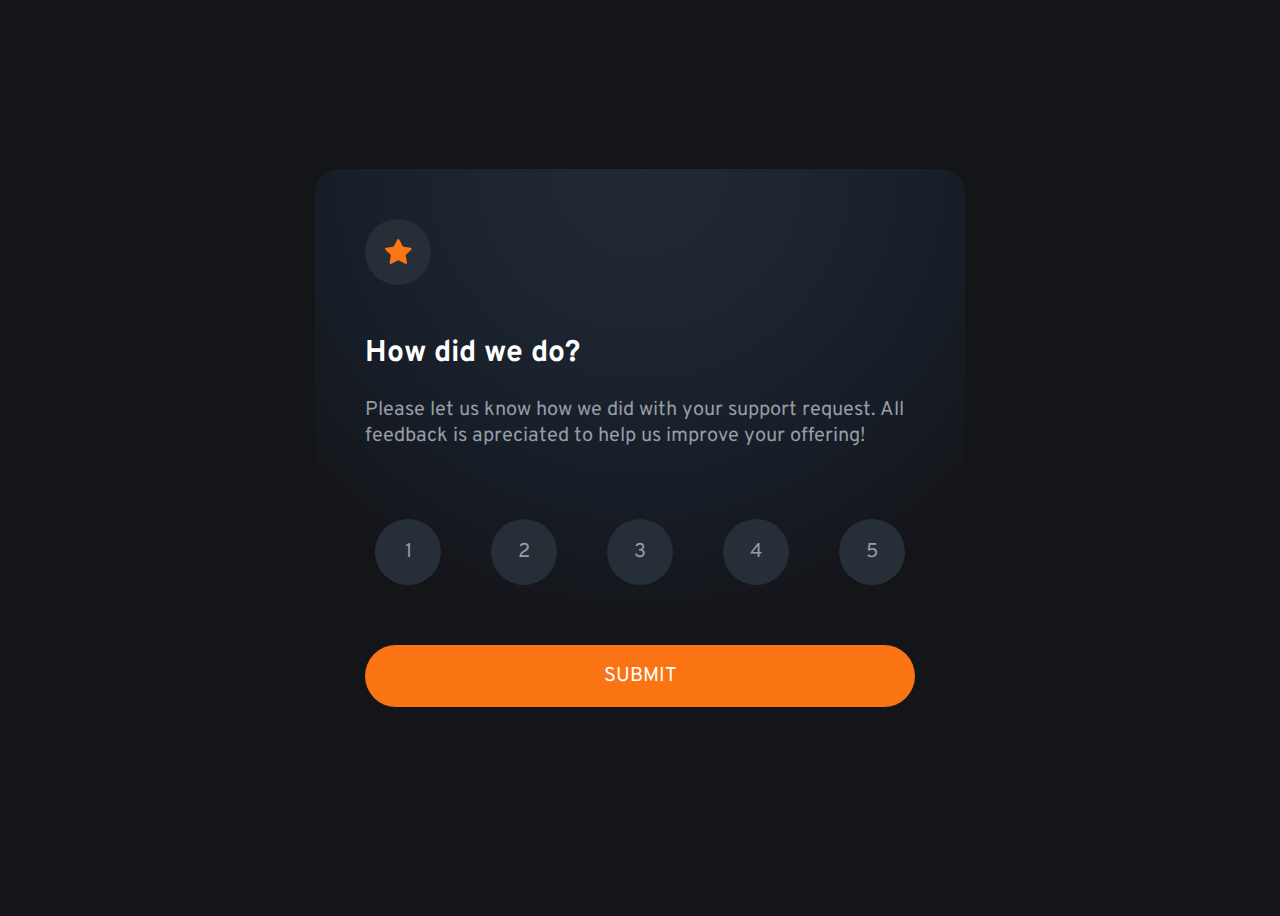
<file: index.html>
<!DOCTYPE <!DOCTYPE html>

<html>
    <head>
        <meta charset="utf-8">
        <meta http-equiv="X-UA-Compatible" content="IE=edge">
        <title></title>
        <meta name="description" content="">
        <meta name="viewport" content="width=device-width, initial-scale=1">
        <link rel="stylesheet" href="style.css">
    </head>
    <body>
        <div class="main-container">
            <div class="star-element">
                <img class="star-size" src="icon-star.svg" alt="">
                <span class="img-style"></span>
            </div>
            <div class="text-title">
                <h2>How did we do?</h2>
            </div>
            <div class="main-text">
                <p>Please let us know how we did with your support request. All feedback is apreciated to help us improve your offering!</p>
            </div>
            <div class="rating" id="rating-parent"> 
                <span id="rate-syle1">1</span>
                <span id="rate-syle2">2</span>
                <span id="rate-syle3">3</span>
                <span id="rate-syle4">4</span>
                <span id="rate-syle5">5</span>
            </div>
            <div>
                <p class="submit-btn" onclick="javascript:clickinner(this)">SUBMIT</p> 
            </div>
        </div>       
        <script src="script.js"></script>
    </body>
</html>
</file>
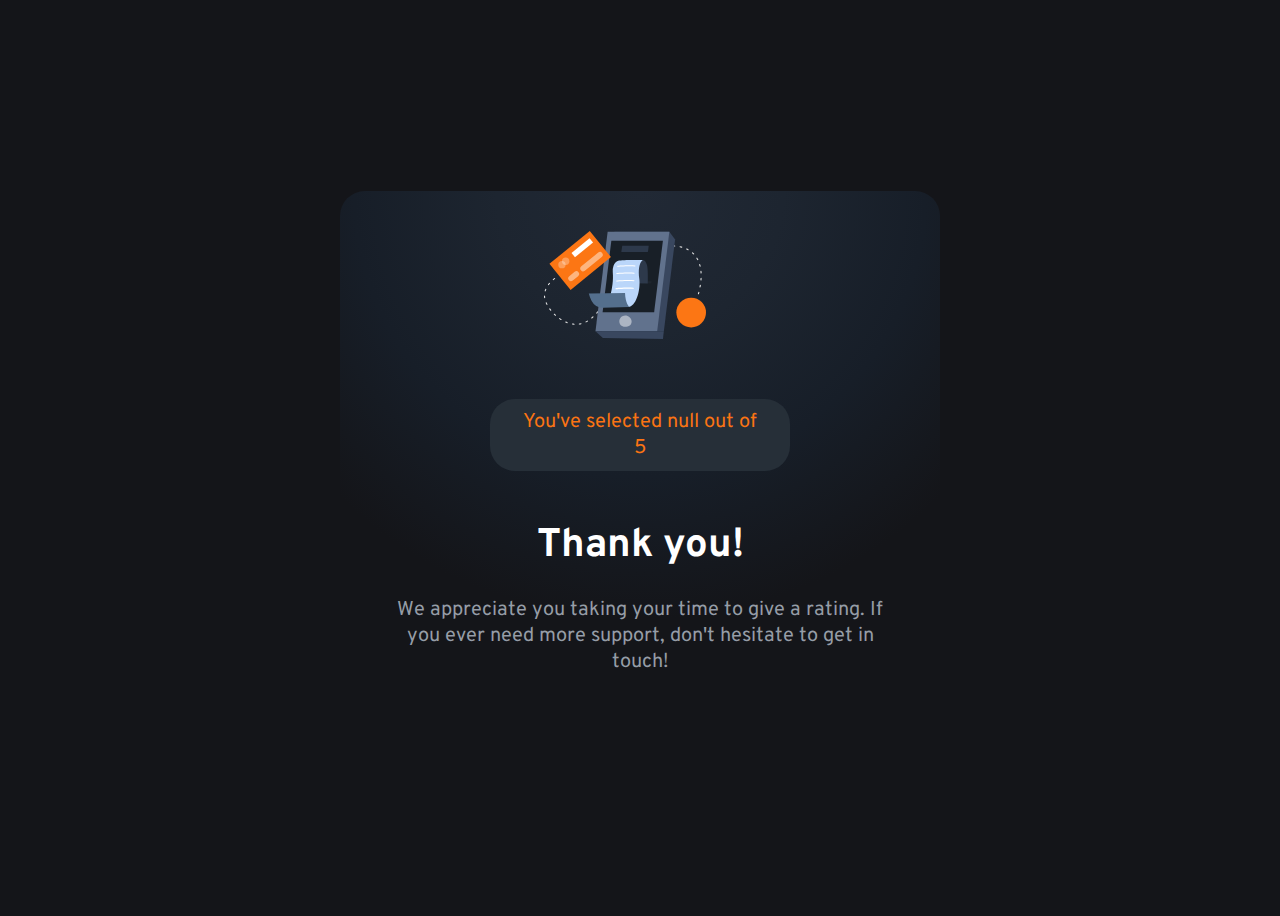
<file: submit-rating.html>
<!DOCTYPE <!DOCTYPE html>

<html>
    <head>
        <meta charset="utf-8">
        <meta http-equiv="X-UA-Compatible" content="IE=edge">
        <title></title>
        <meta name="description" content="">
        <meta name="viewport" content="width=device-width, initial-scale=1">
        <link rel="stylesheet" href="submit-rating-style.css">
    </head>
    <body>
        <div class="main-container">
            <div>
                <img class="thankyou-image" src="illustration-thank-you.svg" alt="">
            </div>
            <div class="selected-stars-container">
                <p id="rating-result" class="selected-stars">You've selected 4 out of 5</p>
            </div>
            <div class="thank-you">
                <h1>Thank you!</h1>
            </div>
            <div class="main-text">
                <p>We appreciate you taking your time to give a rating. If you ever need more support, don't hesitate to get in touch!</p>
            </div>
        </div> 
        <script src="script-rating.js"></script>     
        <script src="script.js"></script>      
    </body>
</html>
</file>
<file: style.css>
@import url('https://fonts.googleapis.com/css2?family=Overpass:wght@400;700&display=swap');

body {
    background: #141519;
    height: auto;
    display: flex;
    align-items: center;
    justify-content: center;
    min-height: 100vh;
}

.main-container{
    width: fit-content;
    height: fit-content;
    background-image: radial-gradient(circle at top, #212935, #1d2530, #171E28, transparent 70%);
    border-radius: 25px;
    font-size: 20px;
    margin: 20px 20px;
}

.star-element{
    margin: 50px 50px;
    position: relative;
    top: 0;
    left: 0;
}

.img-style{
    background: #262F38;
    width: 1.3em;
    height: 1.3em;
    display: inline-block;
    padding: 1em;
    border-radius: 2em;
}

.star-size{
    height: 25px;
    position: absolute;
    margin: 1em 1px 1px 1em;

}

.text-title{
    margin: 50px 50px 10px 50px;
    color: white;
    font-family: 'Overpass', sans-serif;
    font-weight: 700;
    
}

.main-text{
    margin: 10px 50px 50px 50px;
    color: #969DA7;
    max-width: 550px;
    font-family: 'Overpass', sans-serif;
    font-weight: 400;
}

.rating{
    color: #969DA7;
    display: flex;
    font-family: 'Overpass', sans-serif;
    justify-content: space-evenly;
    padding: 20px 0px;
    margin: 0.5em;
}

.submit-btn{
    background-color: hsl(25, 97%, 53%);
    display: flex;
    justify-content: center;
    font-family: 'Overpass', sans-serif;
    color: white;
    padding: 1.1rem;
    margin: 40px 50px;
    border-radius: 2em;
}

.submit-btn:hover{
    background: white;
    display: flex;
    justify-content: center;
    font-family: 'Overpass', sans-serif;
    color: hsl(25, 97%, 53%);
    padding: 1.1rem;
    margin: 40px 50px;
    border-radius: 2em;
    cursor: pointer;

}

#rate-syle5{
    background: #262F38;
    text-align: center;
    border-radius: 3em;
    width: 1.3em;
    padding: 1em;
}

#rate-syle4{
    background: #262F38;
    text-align: center;
    border-radius: 3em;
    width: 1.3em;
    padding: 1em;
}

#rate-syle3{
    background: #262F38;
    text-align: center;
    border-radius: 3em;
    width: 1.3em;
    padding: 1em;
}

#rate-syle2{
    background: #262F38;
    text-align: center;
    border-radius: 3em;
    width: 1.3em;
    padding: 1em;
}

#rate-syle1{
    background: #262F38;
    text-align: center;
    border-radius: 3em;
    width: 1.3em;
    padding: 1em;
}

#rate-syle1:hover{
    background: hsl(25, 97%, 53%);
    text-align: center;
    border-radius: 3em;
    width: 1.3em;
    padding: 1em;
    cursor: pointer;
    color: white;
}

#rate-syle2:hover{
    background: hsl(25, 97%, 53%);
    text-align: center;
    border-radius: 3em;
    width: 1.3em;
    padding: 1em;
    cursor: pointer;
    color: white;
}

#rate-syle3:hover{
    background: hsl(25, 97%, 53%);
    text-align: center;
    border-radius: 3em;
    width: 1.3em;
    padding: 1em;
    cursor: pointer;
    color: white;
}

#rate-syle4:hover{
    background: hsl(25, 97%, 53%);
    text-align: center;
    border-radius: 3em;
    width: 1.3em;
    padding: 1em;
    cursor: pointer;
    color: white;
}

#rate-syle5:hover{
    background: hsl(25, 97%, 53%);
    text-align: center;
    border-radius: 3em;
    width: 1.3em;
    padding: 1em;
    cursor: pointer;
    color: white;
}
</file>
<file: submit-rating-style.css>
@import url('https://fonts.googleapis.com/css2?family=Overpass:wght@400;700&display=swap');

body {
    background: #141519;
    height: auto;
    display: flex;
    align-items: center;
    justify-content: center;
    min-height: 100vh;
}

.main-container{
    max-width: 600px;
    height: fit-content;
    background-image: radial-gradient(circle at top, #212935, #1d2530, #171E28, transparent 70%);
    border-radius: 25px;
    font-size: 20px;
    margin: 20px 20px;
}

.thankyou-image{
    margin: 2.5rem 34% 2.5rem 34%;
}

.thank-you{
    margin: 50px 50px 10px 50px;
    color: white;
    font-family: 'Overpass', sans-serif;
    font-weight: 700;
    text-align: center;
}

.main-text{
    margin: 10px 50px 50px 50px;
    color: #969DA7;
    max-width: 550px;
    font-family: 'Overpass', sans-serif;
    font-weight: 400;
    text-align: center;
}

.selected-stars{
    margin: 10px 20px 50px 20px;
    color: hsl(25, 97%, 53%);;
    max-width: 550px;
    font-family: 'Overpass', sans-serif;
    text-align: center;
    padding: 10px;
}

.selected-stars-container{
    background-color: #262F38;
    border-radius: 25px;
    height: fit-content;
    width: fit-content;
    margin: 1em 25% 1em 25%;
}
</file>
